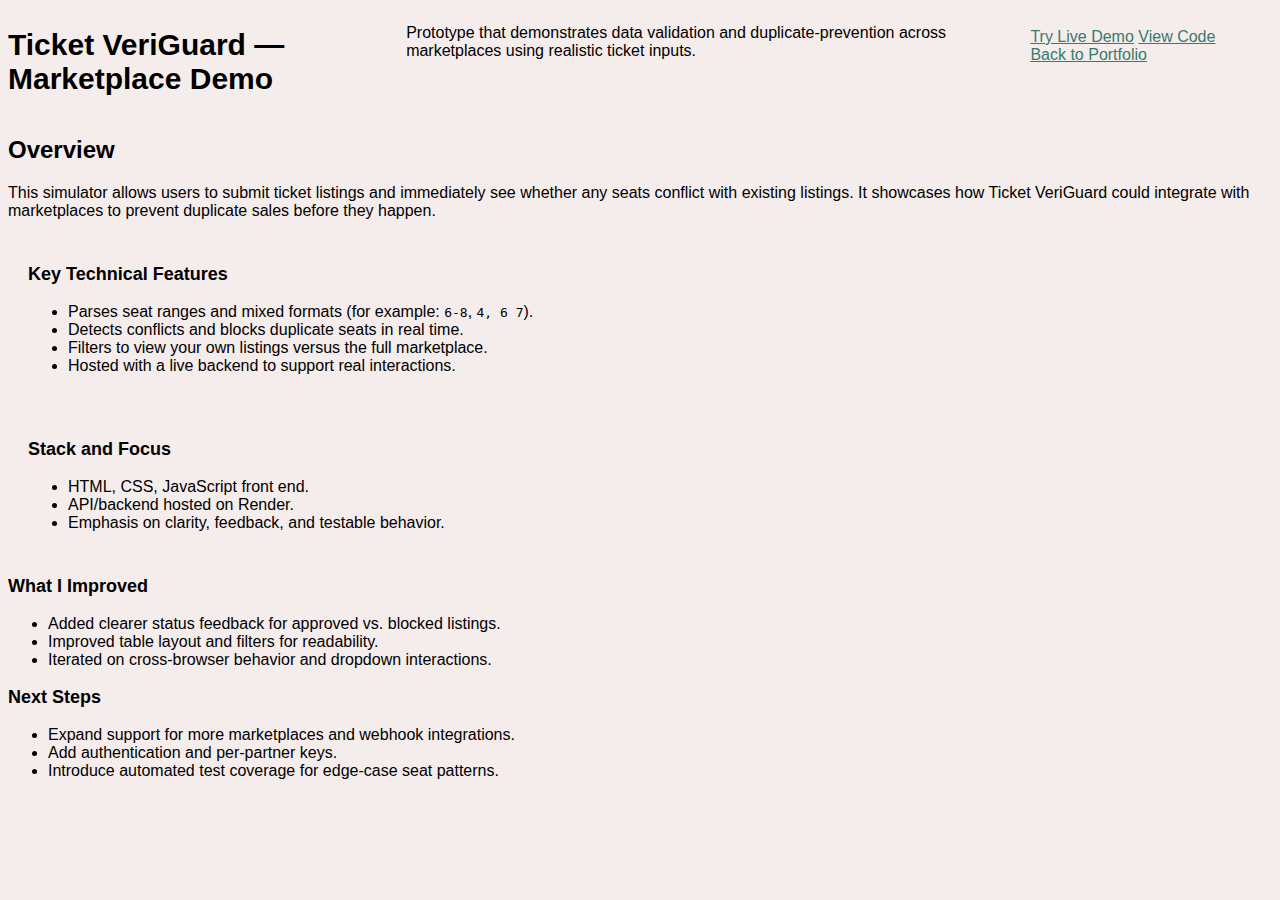
<file: case-studies/tvg-demo.html>
<!doctype html>
<html lang="en">
<head>
  <meta charset="utf-8"/>
  <meta name="viewport" content="width=device-width,initial-scale=1"/>
  <title>Case Study — Ticket VeriGuard Demo</title>
  <link rel="icon" href="../favicon_logo.png"/>
  <link rel="stylesheet" href="../styles.css"/>
</head>
<body class="case">
  <header class="cs-hero">
    <h1>Ticket VeriGuard — Marketplace Demo</h1>
    <p class="lead">
      Prototype that demonstrates data validation and duplicate-prevention across marketplaces using realistic ticket inputs.
    </p>
    <div class="actions">
      <a class="btn" href="https://tvg-demo.onrender.com" target="_blank" rel="noopener">Try Live Demo</a>
      <a class="btn ghost" href="https://github.com/AmySikora/tvg-demo" target="_blank" rel="noopener">View Code</a>
      <a class="btn link" href="../index.html#work">Back to Portfolio</a>
    </div>
  </header>

  <main class="cs-body">
    <section>
      <h2>Overview</h2>
      <p>
        This simulator allows users to submit ticket listings and immediately see whether any seats conflict with existing listings.
        It showcases how Ticket VeriGuard could integrate with marketplaces to prevent duplicate sales before they happen.
      </p>
    </section>

    <section class="grid-2">
      <div>
        <h3>Key Technical Features</h3>
        <ul>
          <li>Parses seat ranges and mixed formats (for example: <code>6-8</code>, <code>4, 6 7</code>).</li>
          <li>Detects conflicts and blocks duplicate seats in real time.</li>
          <li>Filters to view your own listings versus the full marketplace.</li>
          <li>Hosted with a live backend to support real interactions.</li>
        </ul>
      </div>
      <div>
        <h3>Stack and Focus</h3>
        <ul>
          <li>HTML, CSS, JavaScript front end.</li>
          <li>API/backend hosted on Render.</li>
          <li>Emphasis on clarity, feedback, and testable behavior.</li>
        </ul>
      </div>
    </section>

    <section>
      <h3>What I Improved</h3>
      <ul>
        <li>Added clearer status feedback for approved vs. blocked listings.</li>
        <li>Improved table layout and filters for readability.</li>
        <li>Iterated on cross-browser behavior and dropdown interactions.</li>
      </ul>
    </section>

    <section>
      <h3>Next Steps</h3>
      <ul>
        <li>Expand support for more marketplaces and webhook integrations.</li>
        <li>Add authentication and per-partner keys.</li>
        <li>Introduce automated test coverage for edge-case seat patterns.</li>
      </ul>
    </section>
  </main>
</body>
</html>
</file>
<file: styles.css>
/*
colors used
Text color (Dark Gray): #2b2b2b;
Primary Color (Purple): #357b70;
Secondary Color (Orange): #e0b354;
*/
:root {
    --primary-color: #357b70;
    --secondary-color: #e0b354;
    --dark-grey: #2b2b2b;
  }

  a {
    color: var(--primary-color);
  }

  a {
    color: var(--secondary-color);
  }
  
* {
    box-sizing: border-box;
}

div {
    padding: 10px; /* Adds a 10px inner spacing to all sides */
    Margin: 10px; /* Adds a 10px outer spacing to all sides */
    border: none; /* Attributes describe: thickness, type, color */
}
.logo-link { 
    width: 100px; height: auto; justify-items: left; 
}

header { display: flex; /* this stacks everything horizontally */ 
         justify-content: space-between; /* makes equal spaces between the elements*/ 
         /* align-items: center; if you want everything center align */ }         h1     { 
    font-size: 30px; 
      font-weight: 600; 
      color: black; 
}

.page-header {
    display:flex;
    width: 100%;
    padding: 20px;
    background-color: white;
}

.page-header__item {
    flex: 0 1 200px;
}

.page-header__item:last-child {
    flex-grow: 1;
    text-align: right;
}

.navigation-list {
    list-style-type: none;
}

.navigation-list li {
    display: inline-block;
    margin-left: 15px;
}

.navigation-list__item--active {
    text-decoration: none;
}

.page-footer {
    clear: both;
    display: flex;
    flex-direction: column;
    text-align: center;
}

.social-media a {
    text-decoration: none;
}

/* Index page */

.profile {
    max-width: 700px;
    margin: 0 auto;
}

.profile__text {
    flex: 1 1 100px;
}

.profile__portrait {
    float: left;
    width: 150px;
    height: auto;
    margin-right: 40px;
    border-radius: 50%
 }

h1  {
    font-size: 30px;
    font-weight: 700px
}

h2      {
    font-size: 24px;
    font-weight: 700;
}

h3      {
    font-size: 18px;
    font: weight 700px;
 }
 


body    {   
    font-family: "Ubuntu", sans-serif;
    font-weight: 400;
    font-style: normal;
    background-color: rgb(245, 236, 236);
    justify-content: center;
    align-items: center;
}

/* About Me page */

@keyframes color-change {
    0% {
        fill: #edc655;
    }
    50% {
        fill: #fcffad;
    }
    100% {
        fill: #f76414;
    }
}
.sun-phoenix {
    animation: 2s color-change infinite alternate linear;
}

.sun {
    animation: 4s color-change infinite alternate linear;
}

@keyframes cloud-move {
    from {
        transform: translate(0, 50px);
    }
    to {
        transform: translate(200px, 50px);
    }
}

.cloud-front {
    animation-duration: 30s;
    animation-name: cloud-move;
    animation-iteration-count: infinite;
    animation-direction: alternate;
    animation-timing-function: linear;
}

@keyframes cloud-move-reverse {
    from {
        transform: translate(446px, 48px); 
}
    to {
        transform: translate(100px, 48px);
    }
}

.cloud-back {
    animation: 34s cloud-move-reverse infinite alternate linear;
}

span {
    color: purple
}

a {
    color: #357b70;
}

a:visited {
    /* visited link */
    color: #05676e;
}

a:hover, a:focus {
    /* No underlining when hovering over a link */
    text-decoration: none;
}

a:active {
    /* selected link */
    color: #489c79;
}

input, textarea, select, button {
    font-family: system-ui;
    border-radius: 5px;
}

/* About page */

.button, button {
    /* overwrites browser defaults and resets the border*/
    border: none;
    /* takes the font from the outer container */
    display: inline-block;
    /* takes the font from the outer container */
    font-family: inherit;
    /* styles the background color, font color, and text decoration of the button */
    background-color: #357b70;
    color: white;
    text-decoration: none; /*adds spacing to the button*/
    padding: 10px;
    border-radius: 3px;
    /* gives the button a bottom border with a width of 2px, a type of solid, and a color in RGBA format*/
    border-bottom: 2px solid rgba(0, 0, 0, 0.3);
    transition: opacity 0.2s;
}
/* .button_secondary {
    background-color: #e0b354;
    color: #2b2b2b;
} */

button:hover, 
button:focus, 
.button:hover,
.button:focus {
/* lets the mouse appear as a hand when hovering over the button*/
cursor: pointer;
/* reduces the opacity of the button to 80% */
opacity: 0.8;
}

button-shared, .button {
    border: none;
    display: inline-block;
    font-family: inherit;
    color: white;
    text-decoration: none;
    padding: 10px;
    border-radius: 3px;
    transition: opacity 0.2s;
    border-bottom: 2px solid rgba(0, 0, 0, 0.3);
  }
  
  .button {
    background-color: #357b70;
  }

.card {
    background-color: #05676e;
    border: 1px solid #ccc;
    border-radius: 5px;
    box-shadow: 0 2px 2px rgba(0, 0, 0, 0.1);
    display: flex;
    flex-direction: column;
    margin: 10px;
    max-width: 400px;
}

/* Work page */

tr {
    display:table-row;
    vertical-align: auto;
    border-color:inherit;
    align-items: center;
    padding: 5;
}

table, th, td {
border: 1px solid black;
border-collapse:collapse;
border-spacing: 2px;
align-items: center;
}

table {
    text-align: center;
}
    
.navigation-list__item--active {
    text-decoration: none;
}

.main_body_about {
   text-align: center;
}

.main_body_contact {
    text-align: center;
    display:block
}
.table-container {
    display: grid;
    grid-template-columns: auto;
    grid-template-rows: auto;
    place-items: center;
    justify-content: space-around;
    align-content: stretch;
}
.grid {
    display: grid;
}

.grid__item {
    background-color: rgb(168, 163, 163);
    padding: 10;
}

.grid {
    display: grid;
    grid-template-columns: 300px 300px 300px;
    grid-template-rows: 300px 300px;
}

.grid {
    display: grid;
    grid-template-columns: 1fr 1fr 1fr;
    grid-gap: 20px;
}

.grid__item:last-child {
    grid-column: 3 / 3;
    grid-row: 1 / 3;
}
  
/* hover effect */

.grid__item:hover {
    transform: scale(1.1);
}

.grid__item:hover {
    opacity: 1;
    color: darkslateblue;
    cursor: pointer;
}

@media all and (max-width: 500px) {
    .grid {
        grid-template-columns: 1fr;
        grid-gap: 10px;
    }
    .grid__item:last-child {
        grid-column: auto / auto;
        grid-row: auto / auto;
    }
    h1 {
        font-size: 22px;
    }
  }
  @media all and (max-width: 750px) {
    /*shared code 8 */
  }
  @media all and (max-width: 500px) {
    .grid {
        grid-template-columns: 1fr;
    }
  }
  @media all and (min-width: 500px) and (max-width: 750px) {
    .grid {
        grid-template-columns: 1fr, 1fr;
    }
}
  @media all and (max-width: 750px) {
    .grid {
        grid-gap: 10px;
    }
}

/* Contact page */

.main_body_contact {
    position: relative;
    overflow: hidden;
}

.contact-me {
    position: relative;
    background-color: white;
    box-shadow: 0 0 10px rgba(0, 0, 0, 0.3);
    padding: 10px;
    z-index: 1;
    cursor: pointer;
}
.contact-form {
    position:relative;
    border: 1px solid black;
    padding: 20px;
    box-shadow: 0 0 10px rgba(0, 0, 0, 0.3);
}

.contact-form label {
    display: inline-block;
    width: 100px;
    cursor: pointer;
}

.contact form input[type="text"]
.contact-form input[type="email"]
.contact-form input[type="tel"]
.contact-form input[type="message"] {
    width: calc (100% - 100%);
    padding: 8px;
    margin-bottom: 10px;
    }
.contact-button {
    display: inline-block;
    cursor: pointer;
}

.button-svg {
    transition: transform 0.3s ease;
}

.contact-button:hover .button-svg {
    transform: scale(1.1);
}


/*
start grid fallback 
.grid__item {
    display: inline-block;
    width: 33%
}
end grid fallback 

@supports (display: grid) {
    .grid {
    display:grid;
    grid-templates-columns: 300px 300px 300px; fractions are better than pixels - they are responsive
    grid-template-columns: 1fr 1fr 1fr;
    grid-gap: 20px;
    margin: 0;
    }
    }
    grid__item {
         background-color: lightgrey;
         width: auto;
         min-height: auto;
         margin: 0;
        }
    .grid__item:last-child {
        grid-column: 3 / 3;
        grid-row: 1 / 3;
    } 
    */
</file>
